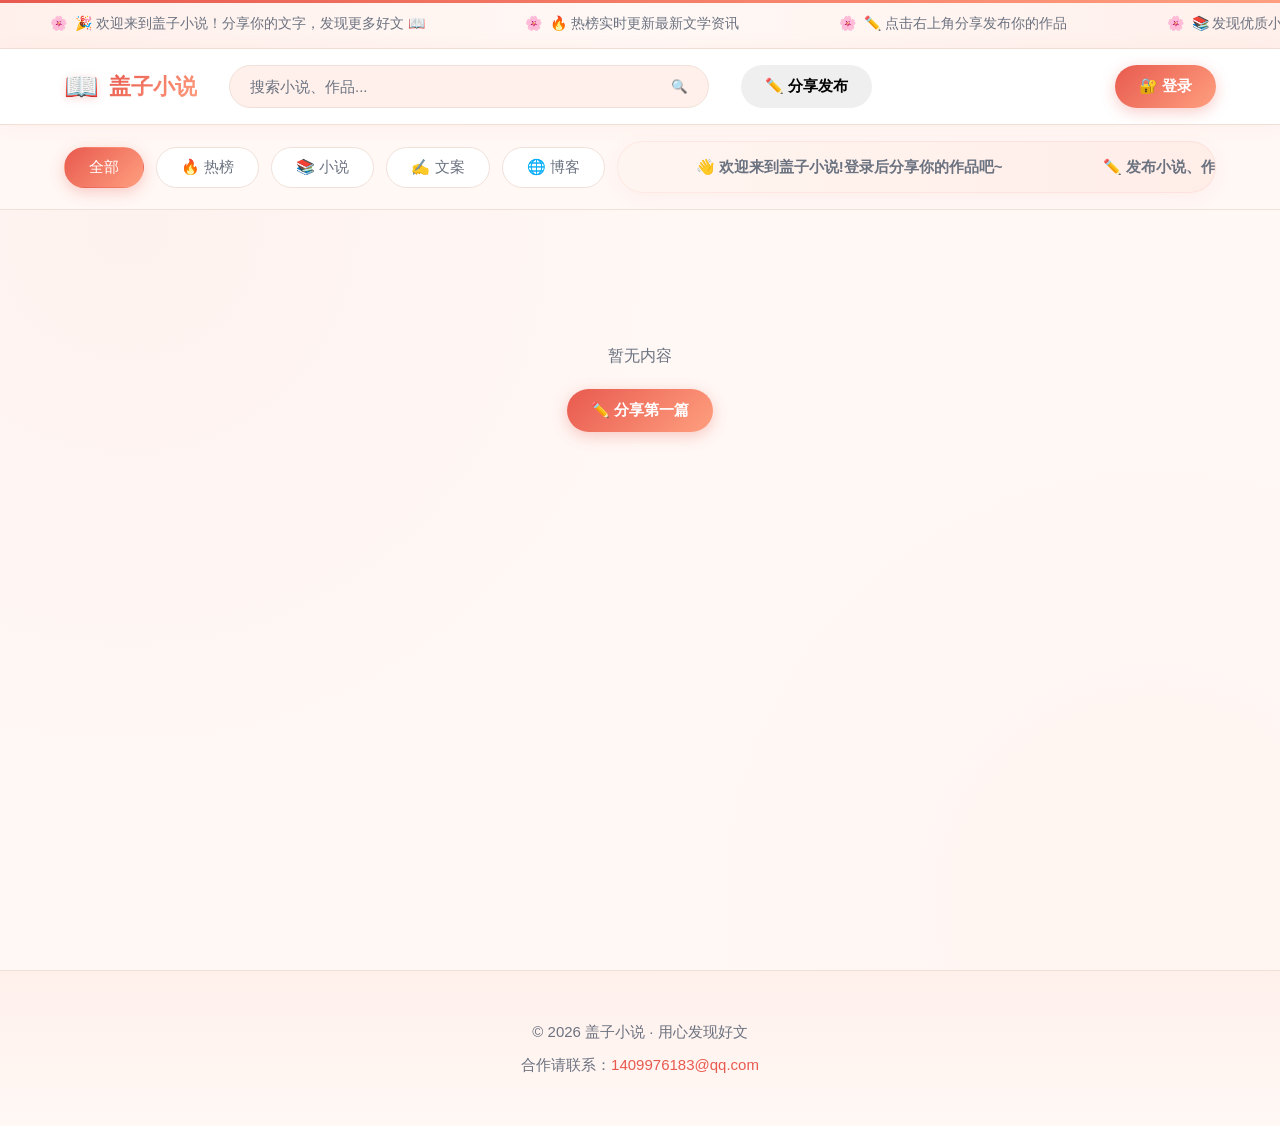
<file: index.html>
<!DOCTYPE html>
<html lang="zh-CN">
<head>
    <meta charset="UTF-8">
    <meta name="viewport" content="width=device-width, initial-scale=1.0">
    <title>盖子小说 - 发现好文章，分享你的文字创作</title>
    <meta name="description" content="盖子小说(gaizinovel)是免费的文字创作者分享平台，发现优质小说、文案、博客。支持用户发布原创作品，热榜推荐最新网文资讯。cap小说，capnovel，gaizi小说">
    <meta name="keywords" content="盖子小说,gaizinovel,cap小说,capnovel,gaizi小说,小说分享,网文推荐,原创小说,文案分享,写作平台">
    <meta name="author" content="盖子小说">
    <meta name="robots" content="index, follow">
    <link rel="canonical" href="https://gaizinovel.github.io/gaizi-novel/">
    <!-- Open Graph 社交分享 -->
    <meta property="og:title" content="盖子小说 - 发现好文章，分享你的文字创作">
    <meta property="og:description" content="盖子小说是免费的文字创作者分享平台，发现优质小说、文案、博客。">
    <meta property="og:url" content="https://gaizinovel.github.io/gaizi-novel/">
    <meta property="og:type" content="website">
    <meta property="og:locale" content="zh_CN">
    <link rel="stylesheet" href="css/style.css">
</head>
<body>
    <!-- 跑马灯欢迎词 -->
    <div class="marquee-bar">
        <div class="marquee-content">
            <span>🎉 欢迎来到盖子小说！分享你的文字，发现更多好文 📖</span>
            <span>🔥 热榜实时更新最新文学资讯</span>
            <span>✏️ 点击右上角分享发布你的作品</span>
            <span>📚 发现优质小说、文案、博客</span>
        </div>
    </div>

    <header class="header">
        <div class="header-content">
            <a href="./" class="logo">
                <span class="logo-icon">📖</span>
                <span class="logo-text">盖子小说</span>
            </a>
            <div class="search-box">
                <input type="text" id="searchInput" placeholder="搜索小说、作品..." autocomplete="off">
                <span class="search-clear" id="searchClear" style="display:none;" onclick="clearSearch()">✕</span>
                <button class="search-btn" onclick="doSearch()">🔍</button>
            </div>
            <button class="btn btn-publish-header" id="publishBtn" onclick="handlePublish()">✏️ 分享发布</button>
            <div class="user-area" id="userArea">
                <div class="user-info" id="userInfo" style="display:none;">
                    <span class="user-avatar" id="userAvatar"></span>
                    <span class="user-name" id="userName"></span>
                    <button class="btn-logout" onclick="logout()">退出</button>
                </div>
                <button class="btn btn-primary" id="loginBtn" onclick="openLoginModal()">🔐 登录</button>
            </div>
        </div>
    </header>

    <section class="filter-bar">
        <div class="filter-content">
            <div class="filter-tags">
                <button class="filter-tag active" data-filter="all" onclick="filterByType('all')">全部</button>
                <button class="filter-tag" data-filter="ranking" onclick="filterByType('ranking')">🔥 热榜</button>
                <button class="filter-tag" data-filter="novel" onclick="filterByType('novel')">📚 小说</button>
                <button class="filter-tag" data-filter="copywriting" onclick="filterByType('copywriting')">✍️ 文案</button>
                <button class="filter-tag" data-filter="blog" onclick="filterByType('blog')">🌐 博客</button>
                <div class="blog-marquee-inline" id="blogMarqueeInline">
                    <div class="blog-marquee-inline-content">
                        <span>✏️ 分享你创作的作品信息，让更多人看到它！</span>
                        <span>✏️ 分享你创作的作品信息，让更多人看到它！</span>
                    </div>
                </div>
            </div>
        </div>
    </section>

    <main class="main-content">
        <div class="content-container">
            <div class="content-list" id="contentList"></div>
            <div class="loading-state" id="loadingState" style="display:none;">
                <div class="spinner"></div>
                <p>加载中...</p>
            </div>
        </div>
    </main>

    <footer class="footer">
        <div class="footer-content">
            <p>&copy; 2026 盖子小说 · 用心发现好文</p>
            <p>合作请联系：<a href="mailto:1409976183@qq.com">1409976183@qq.com</a></p>
        </div>
    </footer>

    <!-- 发布弹窗 -->
    <div class="modal" id="publishModal">
        <div class="modal-overlay" onclick="closePublishModal()"></div>
        <div class="modal-content modal-large">
            <button class="modal-close" onclick="closePublishModal()">&times;</button>
            <div class="publish-header">
                <h2>✏️ 分享发布</h2>
                <p>分享你的好文、小说、文案或博客链接</p>
            </div>
            <form id="publishForm" onsubmit="submitContent(event)" class="publish-form">
                <div class="form-group">
                    <label>标题 <span class="required">*</span></label>
                    <input type="text" id="titleInput" placeholder="请输入标题" required maxlength="100">
                </div>
                <div class="form-group">
                    <label>类型 <span class="required">*</span></label>
                    <select id="typeSelect" required>
                        <option value="">请选择类型</option>
                        <option value="article">📝 文章</option>
                        <option value="novel">📚 小说</option>
                        <option value="copywriting">✍️ 文案</option>
                        <option value="blog">🌐 博客</option>
                    </select>
                </div>
                <div class="form-group">
                    <label>链接 <span class="required">*</span></label>
                    <input type="url" id="urlInput" placeholder="https://..." required>
                </div>
                <div class="form-group">
                    <label>简介 <span class="required">*</span>（至少20字）</label>
                    <textarea id="introInput" placeholder="简要描述内容..." required minlength="20"></textarea>
                    <div class="char-count"><span id="charCount">0</span>/500</div>
                </div>
                <div class="form-group">
                    <label>标签（可选，逗号分隔，最多5个）</label>
                    <input type="text" id="tagsInput" placeholder="如：科幻,连载,推荐">
                </div>
                <!-- 置顶选项 -->
                <div class="form-group checkbox-group">
                    <label class="checkbox-label">
                        <input type="checkbox" id="pinnedInput">
                        <span class="checkmark"></span>
                        <span class="checkbox-text">📌 置顶此内容（优先展示）</span>
                    </label>
                </div>
                <button type="submit" class="btn btn-primary btn-block">发布分享</button>
            </form>
        </div>
    </div>

    <!-- 详情弹窗 -->
    <div class="modal" id="detailModal">
        <div class="modal-overlay" onclick="closeDetailModal()"></div>
        <div class="modal-content modal-large">
            <button class="modal-close" onclick="closeDetailModal()">&times;</button>
            <div id="detailContent" class="detail-content"></div>
        </div>
    </div>

    <!-- 登录弹窗 -->
    <div class="modal" id="loginModal">
        <div class="modal-overlay" onclick="closeLoginModal()"></div>
        <div class="modal-content modal-small">
            <button class="modal-close" onclick="closeLoginModal()">&times;</button>
            <div class="login-header">
                <h2>🔐 会员登录</h2>
                <p>登录后可发布内容和参与评论</p>
            </div>
            <div class="login-form">
                <div id="loginStep1">
                    <div class="form-group">
                        <label>手机号码 <span class="required">*</span></label>
                        <div class="phone-input-row">
                            <input type="tel" id="phoneInput" placeholder="请输入手机号" maxlength="11" oninput="this.value=this.value.replace(/\D/g,'')">
                            <button type="button" class="btn-send-code" id="sendCodeBtn" onclick="sendCode()">发送验证码</button>
                        </div>
                    </div>
                    <div class="form-group">
                        <label>验证码 <span class="required">*</span></label>
                        <input type="text" id="codeInput" placeholder="请输入6位验证码" maxlength="6" oninput="this.value=this.value.replace(/\D/g,'')">
                    </div>
                    <button type="button" class="btn btn-primary btn-block" onclick="submitLogin()">登录 / 注册</button>
                </div>
                <div id="loginStep2" style="display:none; text-align:center;">
                    <div class="code-sent-msg">
                        <div class="code-icon">📱</div>
                        <p>验证码已发送</p>
                        <p class="code-hint">请查收短信，输入6位数字验证码</p>
                    </div>
                    <div class="form-group">
                        <label>验证码 <span class="required">*</span></label>
                        <input type="text" id="codeInput2" placeholder="请输入6位验证码" maxlength="6" oninput="this.value=this.value.replace(/\D/g,'')">
                    </div>
                    <button type="button" class="btn btn-primary btn-block" onclick="submitLogin()">确认登录</button>
                    <button type="button" class="btn-text" onclick="backToStep1()" style="margin-top:12px;">重新输入手机号</button>
                </div>
            </div>
            <div class="login-tip">
                <p>登录即表示同意我们的<a href="#">服务条款</a></p>
                <p class="vip-note">🔓 登录成功后即为会员，可发布内容和参与评论</p>
            </div>
        </div>
    </div>

    <!-- Toast -->
    <div class="toast" id="toast"><span id="toastText"></span></div>

    <script src="js/app.js"></script>
</body>
</html>
</file>
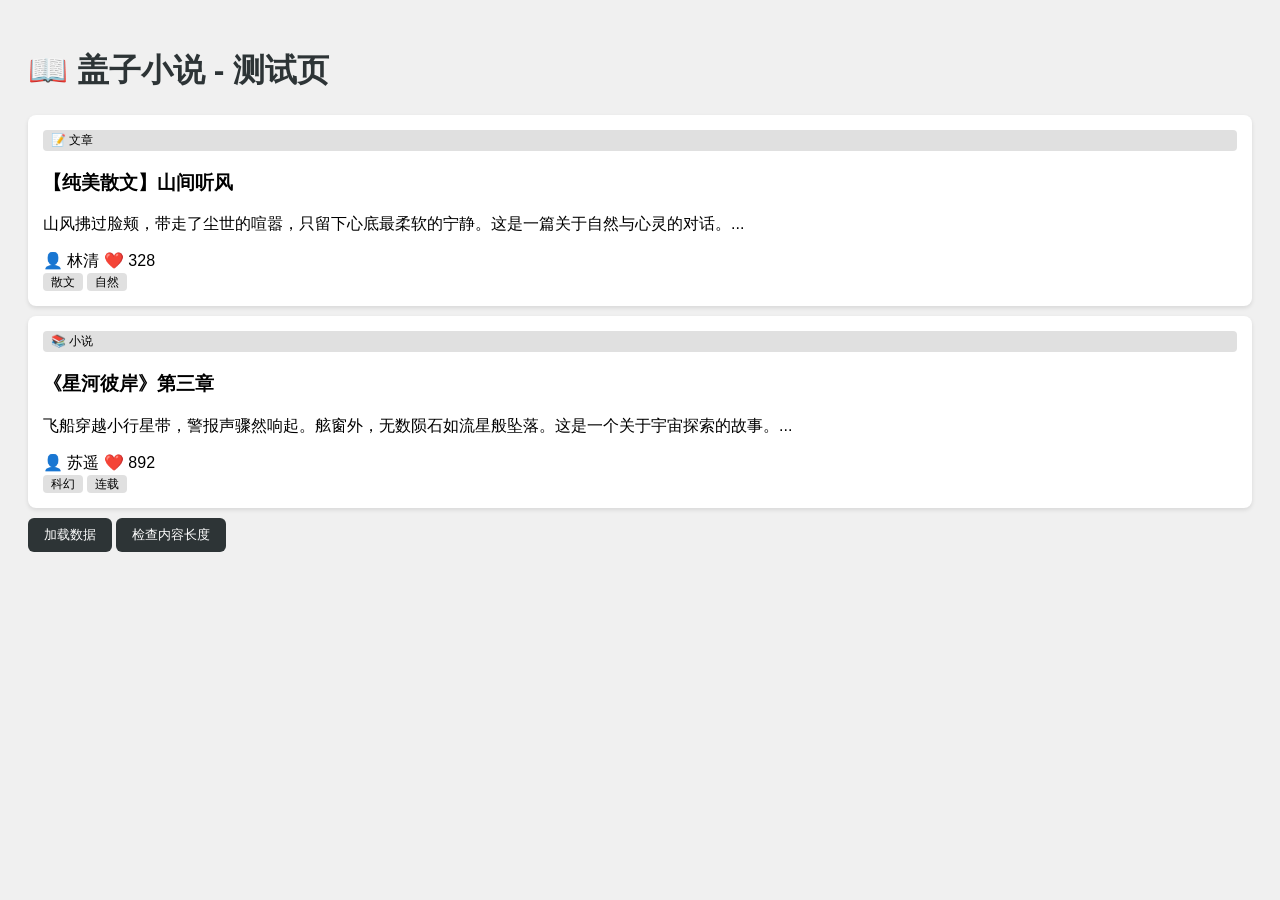
<file: index-test.html>
﻿<!DOCTYPE html>
<html lang="zh-CN">
<head>
    <meta charset="UTF-8">
    <title>盖子小说 - 测试页</title>
    <style>
        body { font-family: sans-serif; background: #f0f0f0; padding: 20px; }
        .card { background: white; padding: 15px; margin: 10px 0; border-radius: 8px; box-shadow: 0 2px 4px rgba(0,0,0,0.1); }
        h1 { color: #2D3436; }
        .tag { background: #e0e0e0; padding: 2px 8px; border-radius: 4px; font-size: 12px; }
        button { background: #2D3436; color: white; border: none; padding: 8px 16px; border-radius: 6px; cursor: pointer; }
    </style>
</head>
<body>
    <h1>📖 盖子小说 - 测试页</h1>
    <div id="content">加载中...</div>
    <button onclick="loadData()">加载数据</button>
    <button onclick="alert(document.getElementById('content').innerHTML.length + ' chars')">检查内容长度</button>
    
    <script>
    const state = { contents: [], user: { uid: 'local_user' } };
    
    function loadData() {
        const saved = JSON.parse(localStorage.getItem('gaizi_contents') || '[]');
        if (saved.length > 0) {
            state.contents = saved;
        } else {
            state.contents = [
                { id:'d1', title:'【纯美散文】山间听风', type:'article', author:'林清', url:'#', intro:'山风拂过脸颊，带走了尘世的喧嚣，只留下心底最柔软的宁静。这是一篇关于自然与心灵的对话。', tags:['散文','自然'], likes:328, createdAt:'2026-05-01' },
                { id:'d2', title:'《星河彼岸》第三章', type:'novel', author:'苏遥', url:'#', intro:'飞船穿越小行星带，警报声骤然响起。舷窗外，无数陨石如流星般坠落。这是一个关于宇宙探索的故事。', tags:['科幻','连载'], likes:892, createdAt:'2026-04-30' }
            ];
        }
        renderContents();
    }
    
    function renderContents() {
        const container = document.getElementById('content');
        const typeMap = { article:'📝 文章', novel:'📚 小说', copywriting:'✍️ 文案', blog:'🌐 博客' };
        if (state.contents.length === 0) {
            container.innerHTML = '<p>暂无内容</p>';
            return;
        }
        container.innerHTML = state.contents.map(function(c) {
            return '<div class="card">' +
                '<div class="tag">' + (typeMap[c.type] || '') + '</div>' +
                '<h3>' + c.title + '</h3>' +
                '<p>' + c.intro.substring(0, 60) + '...</p>' +
                '<div><span>👤 ' + c.author + '</span> <span>❤️ ' + c.likes + '</span></div>' +
                '<div>' + (c.tags||[]).map(function(t){ return '<span class="tag">' + t + '</span>'; }).join(' ') + '</div>' +
            '</div>';
        }).join('');
        document.title = '盖子小说 - ' + state.contents.length + ' 条内容';
    }
    
    document.addEventListener('DOMContentLoaded', function() {
        loadData();
    });
    </script>
</body>
</html>
</file>
<file: css/style.css>
/* ===== 盖子小说 - 温馨阅读体验 ===== */

:root {
    /* 暖色调浅色主题 - 晋江/长佩风格 */
    --primary: #2D2D2D;
    --secondary: #6B7280;
    --accent: #E85A4F;
    --accent-light: #F08080;
    --accent-warm: #FF9F7F;
    --bg-primary: #FFF8F5;
    --bg-secondary: #FFF0EB;
    --bg-card: #FFFFFF;
    --bg-hover: #FFF5F2;
    --border: #F0E0D8;
    --success: #10B981;
    --danger: #EF4444;
    --vip: #D4A574;
    --hot: #FF6B6B;
    --shadow: 0 4px 20px rgba(232,90,79,0.08);
    --shadow-hover: 0 8px 32px rgba(232,90,79,0.12);
    --shadow-glow: 0 0 20px rgba(232,90,79,0.15);
    --radius: 16px;
    --radius-sm: 12px;
    --transition: 0.3s cubic-bezier(0.4, 0, 0.2, 1);
}

*, *::before, *::after {
    margin: 0;
    padding: 0;
    box-sizing: border-box;
}

body {
    font-family: "PingFang SC", "Microsoft YaHei", -apple-system, BlinkMacSystemFont, sans-serif;
    background: var(--bg-primary);
    color: var(--primary);
    line-height: 1.7;
    min-height: 100vh;
    background-image: 
        radial-gradient(circle at 10% 20%, rgba(232,90,79,0.04) 0%, transparent 40%),
        radial-gradient(circle at 90% 80%, rgba(255,159,127,0.03) 0%, transparent 40%);
}

/* ===== 顶部跑马灯 - 温馨暖色 ===== */
.marquee-bar {
    background: linear-gradient(90deg, #FFF0EB 0%, #FFF8F5 50%, #FFF0EB 100%);
    color: var(--primary);
    padding: 12px 0;
    overflow: hidden;
    position: relative;
    border-bottom: 1px solid var(--border);
}

.marquee-bar::before {
    content: '';
    position: absolute;
    top: 0;
    left: 0;
    right: 0;
    height: 3px;
    background: linear-gradient(90deg, var(--accent), var(--accent-warm), var(--accent));
    background-size: 200% 100%;
    animation: shimmer 4s linear infinite;
}

@keyframes shimmer {
    0% { background-position: 200% 0; }
    100% { background-position: -200% 0; }
}

.marquee-content {
    display: flex;
    animation: marquee 25s linear infinite;
    white-space: nowrap;
}

.marquee-content span {
    padding: 0 50px;
    font-size: 14px;
    font-weight: 500;
    color: var(--secondary);
}

.marquee-content span::before {
    content: '🌸';
    margin-right: 8px;
}

@keyframes marquee {
    0% { transform: translateX(0); }
    100% { transform: translateX(-50%); }
}

/* ===== 博客专区跑马灯 ===== */
.blog-marquee {
    background: linear-gradient(90deg, #11998e 0%, #38ef7d 100%);
    color: white;
    padding: 10px 0;
    overflow: hidden;
    border-radius: 8px;
    margin-bottom: 20px;
}

.blog-marquee-content {
    display: flex;
    animation: blogMarquee 15s linear infinite;
    white-space: nowrap;
}

.blog-marquee-content span {
    padding: 0 50px;
    font-size: 15px;
    font-weight: 500;
}

.blog-marquee-content span:hover {
    text-decoration: underline;
}

@keyframes blogMarquee {
    0% { transform: translateX(0); }
    100% { transform: translateX(-50%); }
}

/* ===== 顶部导航 - 温馨白色 ===== */
.header {
    position: sticky;
    top: 0;
    background: rgba(255, 255, 255, 0.95);
    backdrop-filter: blur(20px);
    -webkit-backdrop-filter: blur(20px);
    border-bottom: 1px solid var(--border);
    z-index: 100;
    box-shadow: 0 2px 20px rgba(232,90,79,0.06);
}

.header-content {
    max-width: 1200px;
    margin: 0 auto;
    padding: 14px 24px;
    display: flex;
    align-items: center;
    gap: 32px;
}

.logo {
    display: flex;
    align-items: center;
    gap: 10px;
    text-decoration: none;
    color: var(--primary);
    font-weight: 800;
    font-size: 22px;
    transition: var(--transition);
}

.logo:hover {
    transform: scale(1.02);
}

.logo-icon { 
    font-size: 28px;
    filter: drop-shadow(0 2px 4px rgba(232,90,79,0.2));
}

.logo-text {
    background: linear-gradient(135deg, var(--accent) 0%, var(--accent-warm) 100%);
    -webkit-background-clip: text;
    -webkit-text-fill-color: transparent;
    background-clip: text;
}

.search-box {
    flex: 1;
    max-width: 480px;
    display: flex;
    background: var(--bg-secondary);
    border-radius: 28px;
    overflow: hidden;
    border: 1px solid var(--border);
    transition: var(--transition);
}

.search-box:focus-within { 
    border-color: var(--accent);
    box-shadow: 0 0 0 3px rgba(232,90,79,0.1);
}

.search-box input {
    flex: 1;
    padding: 12px 20px;
    border: none;
    background: transparent;
    font-size: 15px;
    outline: none;
    color: var(--primary);
}

.search-box input::placeholder {
    color: var(--secondary);
}

.search-btn {
    padding: 12px 20px;
    border: none;
    background: transparent;
    color: var(--secondary);
    cursor: pointer;
    transition: var(--transition);
}

.search-btn:hover {
    color: var(--accent);
    transform: scale(1.1);
}

/* 搜索框内的分享发布按钮 */
.btn-append {
    padding: 8px 16px;
    border: none;
    border-left: 1px solid var(--border);
    background: transparent;
    color: var(--secondary);
    cursor: pointer;
    font-size: 14px;
    transition: var(--transition);
    white-space: nowrap;
}

.btn-append:hover {
    background: rgba(232,90,79,0.08);
    color: var(--accent);
}

/* ===== Header 发布按钮（搜索框右侧）===== */
.btn-publish-header {
    padding: 10px 20px;
    border-radius: 24px;
    font-size: 14px;
    font-weight: 600;
    white-space: nowrap;
    flex-shrink: 0;
}

/* 搜索框内的清除按钮 */
.search-clear {
    display: inline-flex;
    align-items: center;
    justify-content: center;
    padding: 0 8px;
    color: var(--secondary);
    cursor: pointer;
    font-size: 14px;
    font-style: normal;
    user-select: none;
}

.search-clear:hover {
    color: var(--accent);
}

.user-area { display: flex; align-items: center; gap: 16px; margin-left: auto; }

/* ===== 按钮 - 温馨渐变 ===== */
.btn {
    display: inline-flex;
    align-items: center;
    justify-content: center;
    padding: 12px 24px;
    border-radius: 28px;
    font-size: 15px;
    font-weight: 600;
    cursor: pointer;
    transition: var(--transition);
    border: none;
    text-decoration: none;
    gap: 8px;
}

.btn-primary {
    background: linear-gradient(135deg, var(--accent) 0%, var(--accent-warm) 100%);
    color: white;
    box-shadow: 0 4px 15px rgba(232,90,79,0.3);
}

.btn-primary:hover { 
    background: linear-gradient(135deg, var(--accent-warm) 0%, var(--accent) 100%);
    box-shadow: 0 6px 20px rgba(232,90,79,0.4);
    transform: translateY(-2px);
}

.btn-secondary {
    background: transparent;
    color: var(--secondary);
    border: 1px solid var(--border);
}

.btn-secondary:hover {
    border-color: var(--accent);
    color: var(--accent);
    background: rgba(232,90,79,0.08);
}

.btn-secondary.liked {
    background: linear-gradient(135deg, #FF6B6B 0%, #FF8E8E 100%);
    color: white;
    border-color: transparent;
    cursor: not-allowed;
    box-shadow: 0 2px 10px rgba(255,107,107,0.3);
}

.btn-secondary.liked:hover {
    background: linear-gradient(135deg, #FF6B6B 0%, #FF8E8E 100%);
    color: white;
    transform: none;
}

.btn-block { width: 100%; }

/* ===== 筛选栏 - 温馨胶囊 ===== */
.filter-bar {
    background: rgba(255, 248, 245, 0.95);
    backdrop-filter: blur(10px);
    border-bottom: 1px solid var(--border);
    position: sticky;
    top: 65px;
    z-index: 90;
}

.filter-content {
    max-width: 1200px;
    margin: 0 auto;
    padding: 16px 24px;
    display: flex;
    gap: 16px;
    overflow-x: auto;
    align-items: center;
}

.filter-tags {
    display: flex;
    gap: 12px;
    align-items: center;
    width: 100%;
}

/* 博客按钮旁边的跑马灯 - 浅色版 */
.blog-marquee-inline {
    background: linear-gradient(90deg, #FFF5F0 0%, #FFEDE8 50%, #FFF5F0 100%);
    background-size: 200% 100%;
    color: var(--secondary);
    padding: 12px 28px;
    border-radius: 28px;
    overflow: hidden;
    margin-left: auto;
    flex: 1;
    max-width: 600px;
    min-width: 400px;
    box-shadow: 0 4px 20px rgba(232,90,79,0.06);
    animation: warmShimmer 4s linear infinite;
    font-weight: 600;
    border: 1px solid rgba(232,90,79,0.08);
}

@keyframes warmShimmer {
    0% { background-position: 200% 0; }
    100% { background-position: -200% 0; }
}

.blog-marquee-inline-content {
    display: flex;
    animation: blogMarqueeInline 20s linear infinite;
    white-space: nowrap;
}

.blog-marquee-inline-content span {
    padding: 0 50px;
    font-size: 15px;
    font-weight: 700;
}

@keyframes blogMarqueeInline {
    0% { transform: translateX(0); }
    100% { transform: translateX(-50%); }
}

.filter-tag {
    padding: 10px 24px;
    border-radius: 24px;
    border: 1px solid var(--border);
    background: var(--bg-card);
    color: var(--secondary);
    font-size: 15px;
    font-weight: 500;
    cursor: pointer;
    transition: var(--transition);
    white-space: nowrap;
}

.filter-tag:hover {
    border-color: var(--accent);
    color: var(--accent);
    background: rgba(232,90,79,0.08);
    transform: translateY(-2px);
}

.filter-tag.active {
    background: linear-gradient(135deg, var(--accent) 0%, var(--accent-warm) 100%);
    border-color: transparent;
    color: white;
    box-shadow: 0 4px 15px rgba(232,90,79,0.3);
}

/* ===== 主内容区 ===== */
.main-content {
    min-height: calc(100vh - 200px);
    padding: 32px 0;
}

.content-container {
    max-width: 1200px;
    margin: 0 auto;
    padding: 0 24px;
}

/* ===== 热榜九宫格 - 温馨卡片 ===== */
.ranking-grid {
    display: grid;
    grid-template-columns: repeat(3, 1fr);
    gap: 24px;
}

@media (max-width: 900px) {
    .ranking-grid { grid-template-columns: repeat(2, 1fr); }
}

@media (max-width: 600px) {
    .ranking-grid { grid-template-columns: 1fr; }
}

.ranking-card {
    background: var(--bg-card);
    border-radius: var(--radius);
    overflow: hidden;
    box-shadow: var(--shadow);
    transition: var(--transition);
    cursor: pointer;
    border: 1px solid var(--border);
    position: relative;
}

.ranking-card::before {
    content: '';
    position: absolute;
    top: 0;
    left: 0;
    right: 0;
    height: 4px;
    background: linear-gradient(90deg, var(--accent), var(--accent-warm));
    opacity: 0;
    transition: var(--transition);
}

.ranking-card:hover {
    box-shadow: var(--shadow-hover);
    transform: translateY(-6px);
    border-color: rgba(232,90,79,0.2);
}

.ranking-card:hover::before {
    opacity: 1;
}

.ranking-image {
    position: relative;
    width: 100%;
    aspect-ratio: 1;
    overflow: hidden;
}

.ranking-image img {
    width: 100%;
    height: 100%;
    object-fit: cover;
    transition: transform 0.5s ease;
}

.ranking-overlay {
    position: absolute;
    top: 12px;
    right: 12px;
    background: linear-gradient(135deg, var(--accent) 0%, var(--accent-warm) 100%);
    color: white;
    padding: 6px 14px;
    border-radius: 20px;
    font-size: 13px;
    font-weight: 600;
    box-shadow: 0 4px 15px rgba(232,90,79,0.3);
}

.ranking-info {
    padding: 20px;
}

.ranking-title {
    font-size: 17px;
    font-weight: 700;
    margin-bottom: 8px;
    line-height: 1.5;
    display: -webkit-box;
    -webkit-line-clamp: 2;
    -webkit-box-orient: vertical;
    overflow: hidden;
    color: var(--primary);
}

.ranking-subtitle {
    font-size: 13px;
    background: linear-gradient(135deg, var(--accent) 0%, var(--accent-warm) 100%);
    -webkit-background-clip: text;
    -webkit-text-fill-color: transparent;
    background-clip: text;
    font-weight: 600;
    margin-bottom: 10px;
}

.ranking-author {
    font-size: 14px;
    color: var(--secondary);
    display: flex;
    align-items: center;
    gap: 6px;
}

.ranking-author::before {
    content: '👤';
}

/* ===== 用户内容列表 - 温馨卡片 ===== */
.content-list-normal {
    display: grid;
    grid-template-columns: repeat(auto-fill, minmax(360px, 1fr));
    gap: 24px;
}

.content-card {
    background: var(--bg-card);
    border-radius: var(--radius);
    padding: 24px;
    box-shadow: var(--shadow);
    transition: var(--transition);
    cursor: pointer;
    border: 1px solid var(--border);
    position: relative;
    overflow: hidden;
}

.content-card::before {
    content: '';
    position: absolute;
    top: 0;
    left: 0;
    width: 4px;
    height: 100%;
    background: linear-gradient(180deg, var(--accent) 0%, var(--accent-warm) 100%);
    opacity: 0;
    transition: var(--transition);
}

.content-card:hover {
    box-shadow: var(--shadow-hover);
    transform: translateY(-4px);
    border-color: rgba(232,90,79,0.15);
}

.content-card:hover::before {
    opacity: 1;
}

.card-header {
    display: flex;
    align-items: center;
    gap: 10px;
    margin-bottom: 16px;
}

.card-type {
    display: inline-block;
    padding: 6px 14px;
    border-radius: 20px;
    font-size: 13px;
    font-weight: 600;
    font-weight: 500;
}

.type-article { background: rgba(16,185,129,0.1); color: #10B981; }
.type-novel { background: rgba(232,90,79,0.1); color: var(--accent); }
.type-copywriting { background: rgba(59,130,246,0.1); color: #3B82F6; }
.type-blog { background: rgba(139,92,246,0.1); color: #8B5CF6; }

.card-pinned {
    background: linear-gradient(135deg, var(--accent) 0%, var(--accent-warm) 100%);
    color: white;
    padding: 4px 12px;
    border-radius: 12px;
    font-size: 11px;
    font-weight: 700;
    box-shadow: 0 2px 8px rgba(232,90,79,0.25);
}

.card-hot {
    background: linear-gradient(135deg, #FF6B6B 0%, #FF8E8E 100%);
    color: white;
    padding: 4px 12px;
    border-radius: 12px;
    font-size: 11px;
    font-weight: 700;
    box-shadow: 0 2px 8px rgba(255,107,107,0.25);
}

.card-title {
    font-size: 19px;
    font-weight: 700;
    margin-bottom: 14px;
    line-height: 1.5;
    display: -webkit-box;
    -webkit-line-clamp: 2;
    -webkit-box-orient: vertical;
    overflow: hidden;
    color: var(--primary);
}

.card-intro {
    font-size: 15px;
    color: var(--secondary);
    line-height: 1.7;
    display: -webkit-box;
    -webkit-line-clamp: 3;
    -webkit-box-orient: vertical;
    overflow: hidden;
    margin-bottom: 20px;
}

.card-footer {
    display: flex;
    align-items: center;
    justify-content: space-between;
    padding-top: 16px;
    border-top: 1px solid var(--border);
}

.card-author {
    display: flex;
    align-items: center;
    gap: 10px;
}

.author-avatar {
    width: 32px;
    height: 32px;
    border-radius: 50%;
    background: linear-gradient(135deg, var(--accent) 0%, var(--accent-warm) 100%);
    color: white;
    display: flex;
    align-items: center;
    justify-content: center;
    font-size: 13px;
    font-weight: 700;
    box-shadow: 0 2px 8px rgba(232,90,79,0.25);
}

.author-name {
    font-size: 14px;
    color: var(--secondary);
    font-weight: 500;
}

.card-meta {
    display: flex;
    align-items: center;
    gap: 20px;
    font-size: 13px;
    color: var(--secondary);
}

.card-meta span {
    display: flex;
    align-items: center;
    gap: 6px;
}

.card-tags {
    display: flex;
    flex-wrap: wrap;
    gap: 8px;
    margin-top: 16px;
}

.tag {
    padding: 6px 14px;
    background: var(--bg-secondary);
    border-radius: 16px;
    font-size: 13px;
    color: var(--secondary);
    transition: var(--transition);
    border: 1px solid transparent;
}

.tag:hover {
    background: rgba(232,90,79,0.08);
    border-color: rgba(232,90,79,0.25);
    color: var(--accent);
}

/* ===== 空状态 - 霓虹效果 ===== */
.empty-state {
    text-align: center;
    padding: 100px 20px;
}

.empty-state p {
    color: var(--secondary);
    margin-bottom: 20px;
    font-size: 16px;
}

/* ===== 加载状态 - 发光旋转 ===== */
.loading-state {
    text-align: center;
    padding: 80px 20px;
    color: var(--secondary);
}

.spinner {
    width: 48px;
    height: 48px;
    border: 3px solid var(--border);
    border-top-color: var(--accent);
    border-radius: 50%;
    animation: spin 1s linear infinite;
    margin: 0 auto 20px;
}

@keyframes spin {
    to { transform: rotate(360deg); }
}

/* ===== 底部 - 温馨渐变 ===== */
.footer {
    background: linear-gradient(180deg, var(--bg-secondary) 0%, var(--bg-primary) 100%);
    border-top: 1px solid var(--border);
    padding: 40px 0;
    text-align: center;
    margin-top: 60px;
}

.footer-content {
    max-width: 1200px;
    margin: 0 auto;
    padding: 0 24px;
    color: var(--secondary);
    font-size: 15px;
}

.footer-content p {
    margin: 8px 0;
}

.footer-content a {
    color: var(--accent);
    text-decoration: none;
    font-weight: 500;
    transition: var(--transition);
}

.footer-content a:hover {
    color: var(--accent-light);
    text-decoration: underline;
}

/* ===== 模态框 - 温馨风格 ===== */
.modal {
    position: fixed;
    top: 0;
    left: 0;
    right: 0;
    bottom: 0;
    z-index: 1000;
    display: none;
    align-items: center;
    justify-content: center;
    padding: 24px;
}

.modal.show { display: flex; }

.modal-overlay {
    position: absolute;
    top: 0;
    left: 0;
    right: 0;
    bottom: 0;
    background: rgba(45,45,45,0.5);
    backdrop-filter: blur(4px);
}

.modal-content {
    position: relative;
    background: var(--bg-card);
    border-radius: var(--radius);
    padding: 36px;
    width: 100%;
    max-width: 460px;
    max-height: 90vh;
    overflow-y: auto;
    animation: modalIn 0.4s cubic-bezier(0.4, 0, 0.2, 1);
    border: 1px solid var(--border);
    box-shadow: 0 25px 50px -12px rgba(232,90,79,0.15);
}

.modal-large { max-width: 600px; }

@keyframes modalIn {
    from { opacity: 0; transform: scale(0.9) translateY(20px); }
    to { opacity: 1; transform: scale(1) translateY(0); }
}

.modal-close {
    position: absolute;
    top: 20px;
    right: 20px;
    width: 36px;
    height: 36px;
    border: none;
    background: var(--bg-secondary);
    border-radius: 50%;
    font-size: 20px;
    color: var(--secondary);
    cursor: pointer;
    transition: var(--transition);
    display: flex;
    align-items: center;
    justify-content: center;
}

.modal-close:hover { 
    background: var(--accent);
    color: white;
    transform: rotate(90deg);
}

/* 发布表单 - 温馨主题 */
.publish-header {
    margin-bottom: 28px;
    text-align: center;
}

.publish-header h2 {
    font-size: 26px;
    margin-bottom: 10px;
    background: linear-gradient(135deg, var(--accent) 0%, var(--accent-warm) 100%);
    -webkit-background-clip: text;
    -webkit-text-fill-color: transparent;
    background-clip: text;
}

.publish-header p {
    color: var(--secondary);
    font-size: 15px;
}

.publish-form input,
.publish-form select,
.publish-form textarea {
    width: 100%;
    padding: 14px 18px;
    border: 1px solid var(--border);
    border-radius: var(--radius-sm);
    font-size: 15px;
    font-family: inherit;
    outline: none;
    transition: var(--transition);
    background: var(--bg-secondary);
    color: var(--primary);
}

.publish-form input:focus,
.publish-form select:focus,
.publish-form textarea:focus {
    border-color: var(--accent);
    box-shadow: 0 0 0 3px rgba(232,90,79,0.1);
}

.publish-form input::placeholder,
.publish-form textarea::placeholder {
    color: var(--secondary);
}

.publish-form textarea {
    min-height: 140px;
    resize: vertical;
}

.form-group {
    margin-bottom: 24px;
}

.form-group label {
    display: block;
    font-size: 15px;
    font-weight: 600;
    margin-bottom: 10px;
    color: var(--primary);
}

.required { 
    color: var(--danger);
    margin-left: 4px;
}

.char-count {
    text-align: right;
    font-size: 13px;
    color: var(--secondary);
    margin-top: 6px;
}

/* 置顶复选框 - 霓虹开关 */
.checkbox-group {
    display: flex;
    align-items: center;
}

.checkbox-label {
    display: flex;
    align-items: center;
    gap: 12px;
    cursor: pointer;
    font-size: 15px;
}

.checkbox-label input {
    display: none;
}

.checkmark {
    width: 24px;
    height: 24px;
    border: 2px solid var(--border);
    border-radius: 6px;
    display: flex;
    align-items: center;
    justify-content: center;
    transition: var(--transition);
    background: var(--bg-secondary);
}

.checkbox-label input:checked + .checkmark {
    background: linear-gradient(135deg, var(--accent) 0%, var(--accent-warm) 100%);
    border-color: transparent;
    box-shadow: 0 0 15px rgba(232,90,79,0.3);
}

.checkbox-label input:checked + .checkmark::after {
    content: '✓';
    color: white;
    font-size: 16px;
    font-weight: bold;
}

.checkbox-text {
    color: var(--primary);
    font-weight: 500;
}

/* 详情弹窗 - 沉浸式深色 */
.detail-content { animation: modalIn 0.4s cubic-bezier(0.4, 0, 0.2, 1); }

.detail-header {
    margin-bottom: 24px;
}

.detail-title {
    font-size: 26px;
    font-weight: 700;
    line-height: 1.4;
    margin-top: 16px;
    color: var(--primary);
}

.detail-subtitle {
    background: linear-gradient(135deg, var(--accent) 0%, var(--accent-warm) 100%);
    -webkit-background-clip: text;
    -webkit-text-fill-color: transparent;
    background-clip: text;
    font-size: 15px;
    font-weight: 600;
    margin-top: 8px;
}

.detail-image {
    width: 100%;
    border-radius: var(--radius);
    overflow: hidden;
    margin-bottom: 24px;
    box-shadow: var(--shadow);
}

.detail-image img {
    width: 100%;
    height: auto;
    display: block;
}

.detail-author {
    display: flex;
    align-items: center;
    gap: 14px;
    margin-bottom: 24px;
    padding: 16px;
    background: var(--bg-secondary);
    border-radius: var(--radius-sm);
}

.detail-author .author-avatar {
    width: 44px;
    height: 44px;
    font-size: 18px;
}

.detail-tag:hover {
    border-color: var(--accent);
    color: var(--accent);
}

.detail-author-info h4 {
    font-size: 15px;
    font-weight: 600;
    color: var(--primary);
}

.detail-author-info span {
    font-size: 13px;
    color: var(--secondary);
}

.detail-intro {
    padding: 24px;
    background: var(--bg-secondary);
    border-radius: var(--radius);
    margin-bottom: 24px;
    line-height: 1.9;
    white-space: pre-wrap;
    color: var(--primary);
    font-size: 15px;
    border: 1px solid var(--border);
}

.detail-tags {
    display: flex;
    flex-wrap: wrap;
    gap: 10px;
    margin-bottom: 24px;
}

.detail-tag {
    padding: 8px 16px;
    background: var(--bg-secondary);
    border-radius: 20px;
    font-size: 14px;
    color: var(--secondary);
    border: 1px solid var(--border);
    transition: var(--transition);
}

.detail-tag:hover {
    border-color: var(--accent);
    color: var(--accent);
}

.detail-actions {
    display: flex;
    gap: 16px;
}

.detail-actions .btn { 
    flex: 1;
    padding: 14px 24px;
    font-size: 16px;
}

/* ===== 评论区域 - 深色沉浸 ===== */
.comments-section {
    margin-top: 28px;
    padding-top: 28px;
    border-top: 1px solid var(--border);
}

.comments-header {
    display: flex;
    align-items: center;
    gap: 10px;
    margin-bottom: 20px;
    font-size: 18px;
    font-weight: 700;
    color: var(--primary);
}

.comments-header span {
    color: var(--accent);
    font-size: 16px;
    font-weight: 700;
}

.comment-input-area {
    display: flex;
    gap: 14px;
    margin-bottom: 24px;
}

.comment-input-area .author-avatar {
    flex-shrink: 0;
}

.comment-input-wrapper {
    flex: 1;
}

.comment-input {
    width: 100%;
    padding: 16px 20px;
    border: 1px solid var(--border);
    border-radius: var(--radius-sm);
    font-size: 15px;
    font-family: inherit;
    outline: none;
    resize: none;
    min-height: 100px;
    transition: var(--transition);
    background: var(--bg-secondary);
    color: var(--primary);
}

.comment-input:focus {
    border-color: var(--accent);
    box-shadow: 0 0 0 3px rgba(232,90,79,0.1);
}

.comment-input::placeholder {
    color: var(--secondary);
}

.comment-input-actions {
    display: flex;
    justify-content: flex-end;
    margin-top: 12px;
}

.comment-submit-btn {
    padding: 10px 28px;
    background: linear-gradient(135deg, var(--accent) 0%, var(--accent-warm) 100%);
    color: white;
    border: none;
    border-radius: 24px;
    font-size: 15px;
    font-weight: 600;
    cursor: pointer;
    transition: var(--transition);
    box-shadow: 0 4px 15px rgba(232,90,79,0.25);
}

.comment-submit-btn:hover {
    box-shadow: 0 6px 20px rgba(232,90,79,0.35);
    transform: translateY(-2px);
}

.comment-submit-btn:disabled {
    background: var(--border);
    box-shadow: none;
    cursor: not-allowed;
    transform: none;
}

.comments-list {
    display: flex;
    flex-direction: column;
    gap: 16px;
}

.comment-item {
    display: flex;
    gap: 14px;
    padding: 20px;
    background: var(--bg-secondary);
    border-radius: var(--radius-sm);
    border: 1px solid var(--border);
    transition: var(--transition);
}

.comment-item:hover {
    border-color: rgba(232,90,79,0.15);
}

.comment-item .author-avatar {
    flex-shrink: 0;
}

.comment-content {
    flex: 1;
}

.comment-header {
    display: flex;
    align-items: center;
    justify-content: space-between;
    margin-bottom: 8px;
}

.comment-author {
    font-size: 15px;
    font-weight: 700;
    color: var(--primary);
}

.comment-time {
    font-size: 13px;
    color: var(--secondary);
}

.comment-text {
    font-size: 15px;
    line-height: 1.7;
    color: var(--primary);
}

.empty-comments {
    text-align: center;
    padding: 40px 20px;
    color: var(--secondary);
    font-size: 14px;
}

.comment-login-prompt {
    text-align: center;
    padding: 30px 20px;
    color: var(--secondary);
    font-size: 15px;
}

.comment-login-prompt p {
    margin-bottom: 8px;
    font-weight: 600;
    color: var(--primary);
}

/* ===== Toast ===== */
.toast {
    position: fixed;
    bottom: 40px;
    left: 50%;
    transform: translateX(-50%) translateY(100px);
    background: var(--primary);
    color: white;
    padding: 12px 24px;
    border-radius: 24px;
    font-size: 14px;
    z-index: 2000;
    opacity: 0;
    transition: all 0.3s ease;
}

.toast.show {
    transform: translateX(-50%) translateY(0);
    opacity: 1;
}

.toast.success { background: var(--success); }
.toast.error { background: var(--danger); }

/* ===== 响应式 ===== */
@media (max-width: 768px) {
    .header-content {
        flex-wrap: wrap;
    }
    
    .search-box {
        order: 3;
        max-width: 100%;
        width: 100%;
        margin-top: 12px;
    }
    
    .content-list-normal {
        grid-template-columns: 1fr;
    }
    
    .ranking-grid {
        grid-template-columns: 1fr;
    }
    
    .modal-content {
        padding: 24px;
        margin: 10px;
    }
    
    .detail-actions {
        flex-direction: column;
    }
}

/* ===== 热榜卡片标识 ===== */
.ranking-badges {
    position: absolute;
    top: 8px;
    left: 8px;
    display: flex;
    flex-wrap: wrap;
    gap: 4px;
    z-index: 2;
}

.ranking-badge {
    padding: 3px 8px;
    border-radius: 12px;
    font-size: 10px;
    font-weight: 600;
    backdrop-filter: blur(4px);
}

.ranking-badge.pinned {
    background: rgba(108, 92, 231, 0.9);
    color: white;
}

.ranking-badge.hot {
    background: rgba(255, 107, 107, 0.9);
    color: white;
}

.ranking-badge.user {
    background: rgba(0, 184, 148, 0.9);
    color: white;
}

.ranking-card.user-content {
    border: 2px solid var(--accent-light);
}

.ranking-card.user-content .ranking-image::after {
    content: '';
    position: absolute;
    top: 0;
    left: 0;
    right: 0;
    bottom: 0;
    border: 2px solid var(--accent);
    border-radius: var(--radius);
    pointer-events: none;
}

.ranking-comments {
    margin-left: 8px;
    font-size: 12px;
}

/* ===== 登录/注册样式 ===== */
.user-info {
    display: flex;
    align-items: center;
    gap: 10px;
}

.user-info .user-avatar {
    width: 36px;
    height: 36px;
    font-size: 15px;
}

.user-info .user-name {
    font-size: 14px;
    font-weight: 600;
    color: var(--primary);
}

.btn-logout {
    padding: 6px 14px;
    border-radius: 20px;
    border: 1px solid var(--border);
    background: transparent;
    color: var(--secondary);
    font-size: 13px;
    cursor: pointer;
    transition: var(--transition);
}

.btn-logout:hover {
    border-color: var(--danger);
    color: var(--danger);
    background: rgba(239,68,68,0.06);
}

.modal-small { max-width: 420px; }

.login-header { text-align: center; margin-bottom: 28px; }

.login-header h2 {
    font-size: 24px;
    margin-bottom: 10px;
    background: linear-gradient(135deg, var(--accent) 0%, var(--accent-warm) 100%);
    -webkit-background-clip: text;
    -webkit-text-fill-color: transparent;
    background-clip: text;
}

.login-header p { color: var(--secondary); font-size: 14px; }

.login-form { margin-bottom: 20px; }

.phone-input-row { display: flex; gap: 10px; }
.phone-input-row input { flex: 1; }

.btn-send-code {
    padding: 14px 16px;
    background: var(--bg-secondary);
    border: 1px solid var(--border);
    border-radius: var(--radius-sm);
    color: var(--accent);
    font-size: 14px;
    font-weight: 600;
    cursor: pointer;
    white-space: nowrap;
    transition: var(--transition);
}

.btn-send-code:hover:not(:disabled) {
    background: var(--accent);
    color: white;
    border-color: var(--accent);
}

.btn-send-code:disabled { opacity: 0.6; cursor: not-allowed; }

.code-sent-msg { text-align: center; margin-bottom: 24px; }
.code-icon { font-size: 48px; margin-bottom: 12px; }
.code-sent-msg p { font-size: 16px; font-weight: 600; color: var(--primary); }
.code-hint { font-size: 13px; color: var(--secondary); font-weight: 400; margin-top: 6px; }


.btn-text {
    background: transparent;
    border: none;
    color: var(--secondary);
    font-size: 14px;
    cursor: pointer;
    text-decoration: underline;
    transition: var(--transition);
}

.btn-text:hover { color: var(--accent); }

.login-tip { text-align: center; color: var(--secondary); font-size: 12px; }
.login-tip a { color: var(--accent); text-decoration: none; }
.login-tip a:hover { text-decoration: underline; }
.vip-note { margin-top: 8px; color: var(--accent); font-weight: 600; }

#loginBtn.hidden { display: none; }

.user-info.show { display: flex !important; align-items: center; gap: 10px; }
#userInfo.show { display: flex; }

/* ===== 滚动条 ===== */
::-webkit-scrollbar {
    width: 6px;
    height: 6px;
}

::-webkit-scrollbar-track { background: transparent; }

::-webkit-scrollbar-thumb {
    background: var(--border);
    border-radius: 3px;
}

::-webkit-scrollbar-thumb:hover { background: var(--secondary); }
</file>
